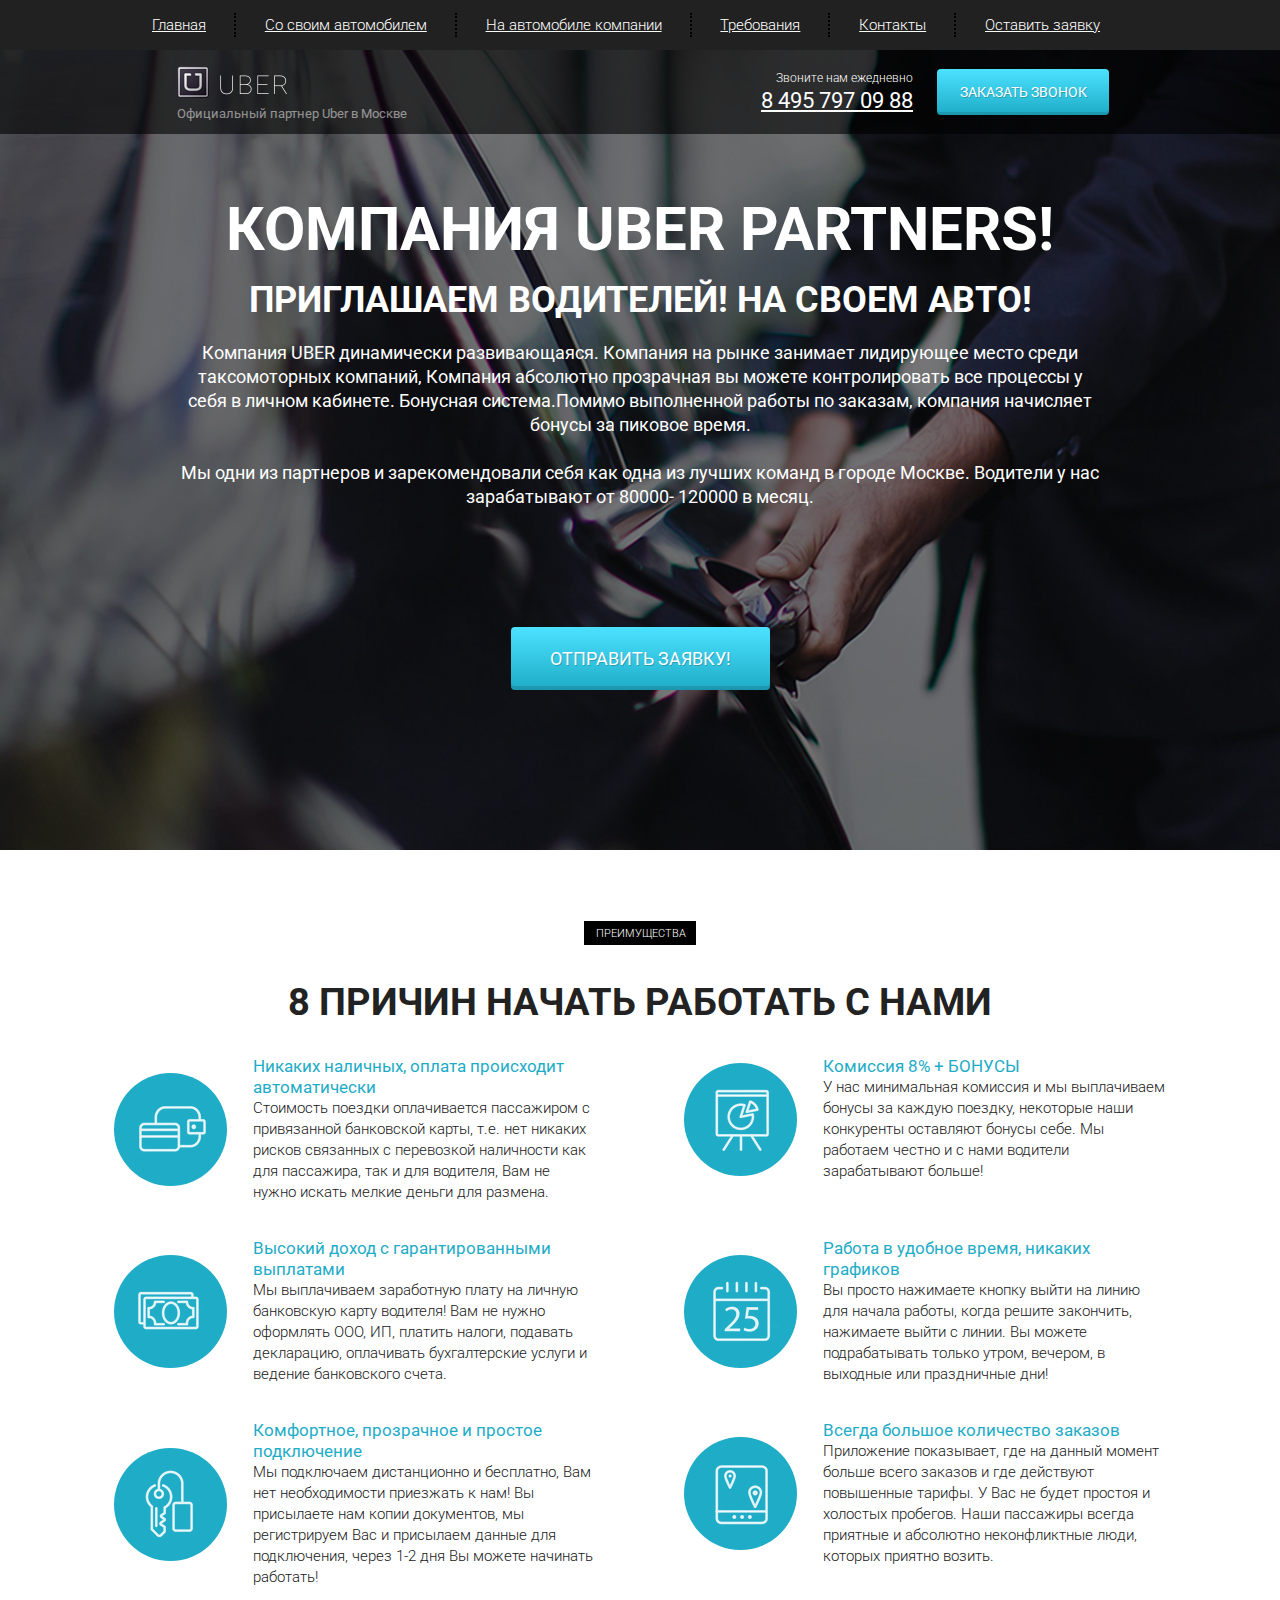
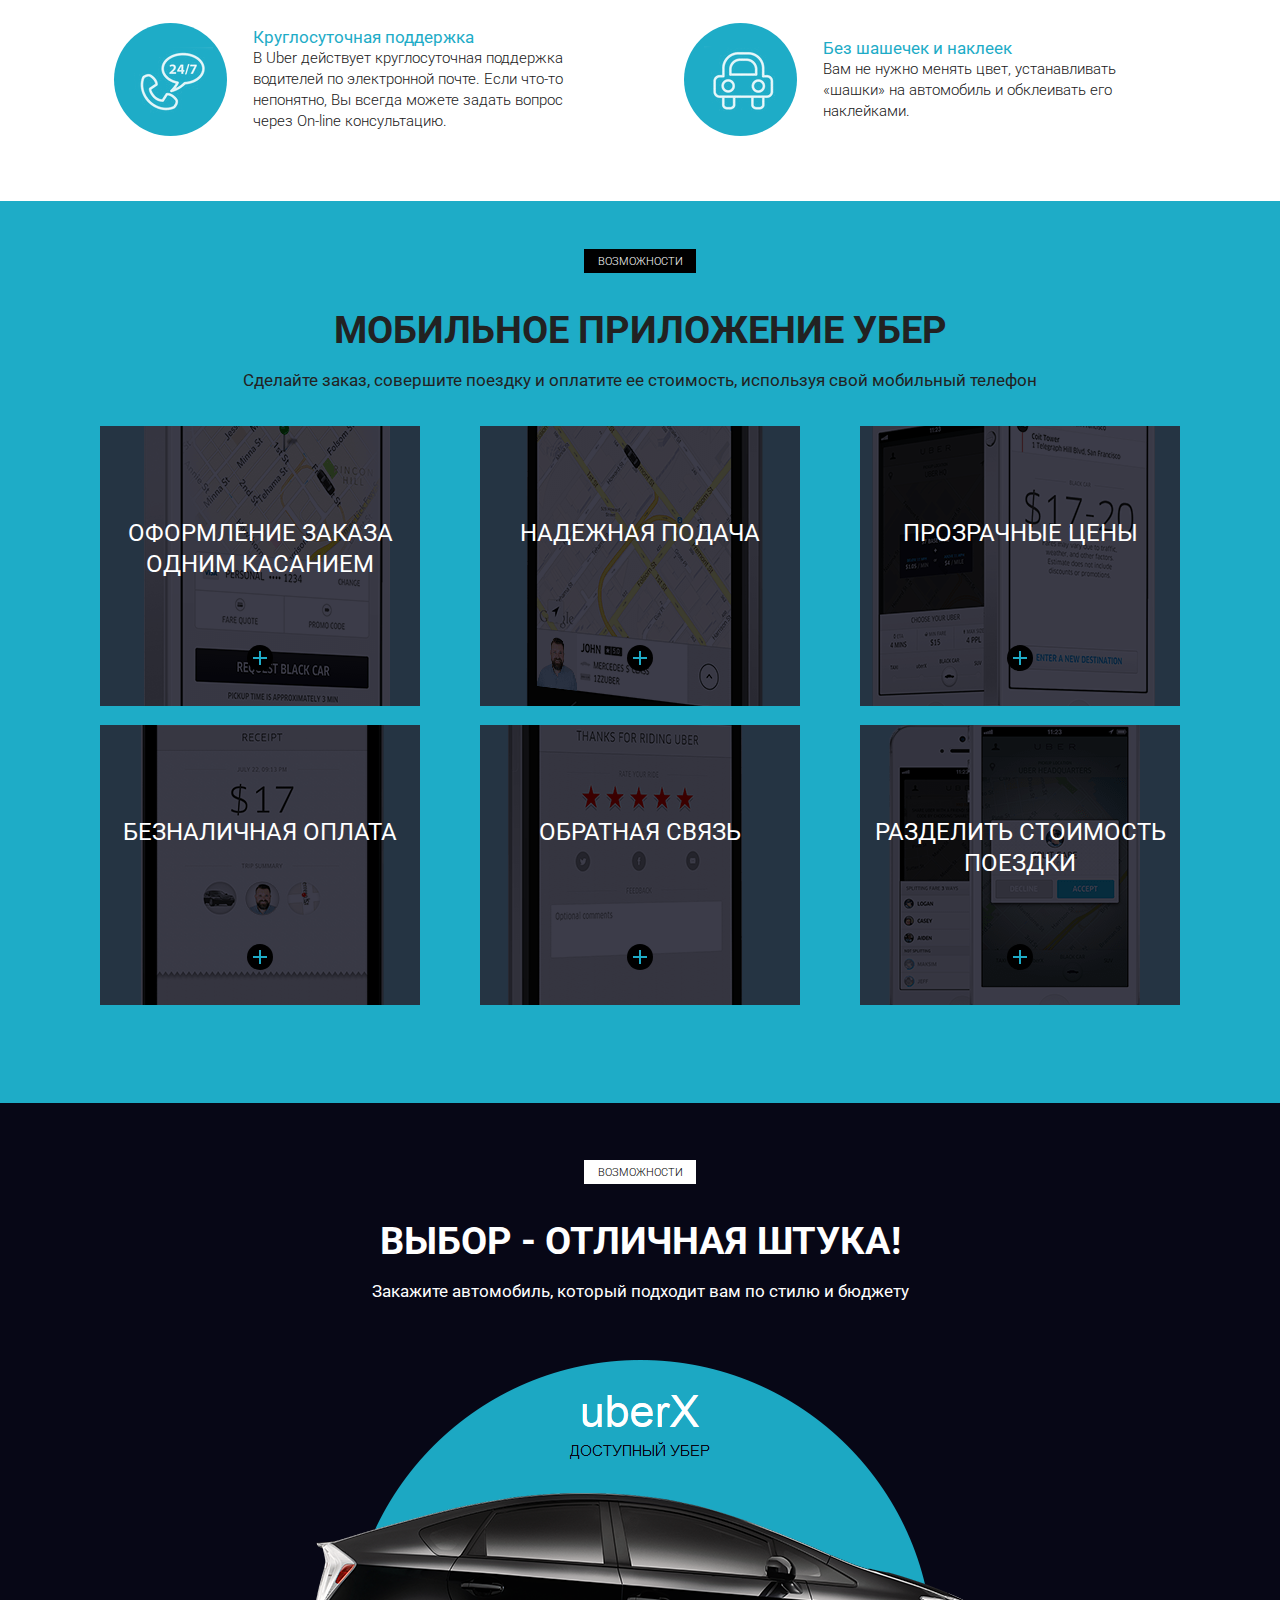
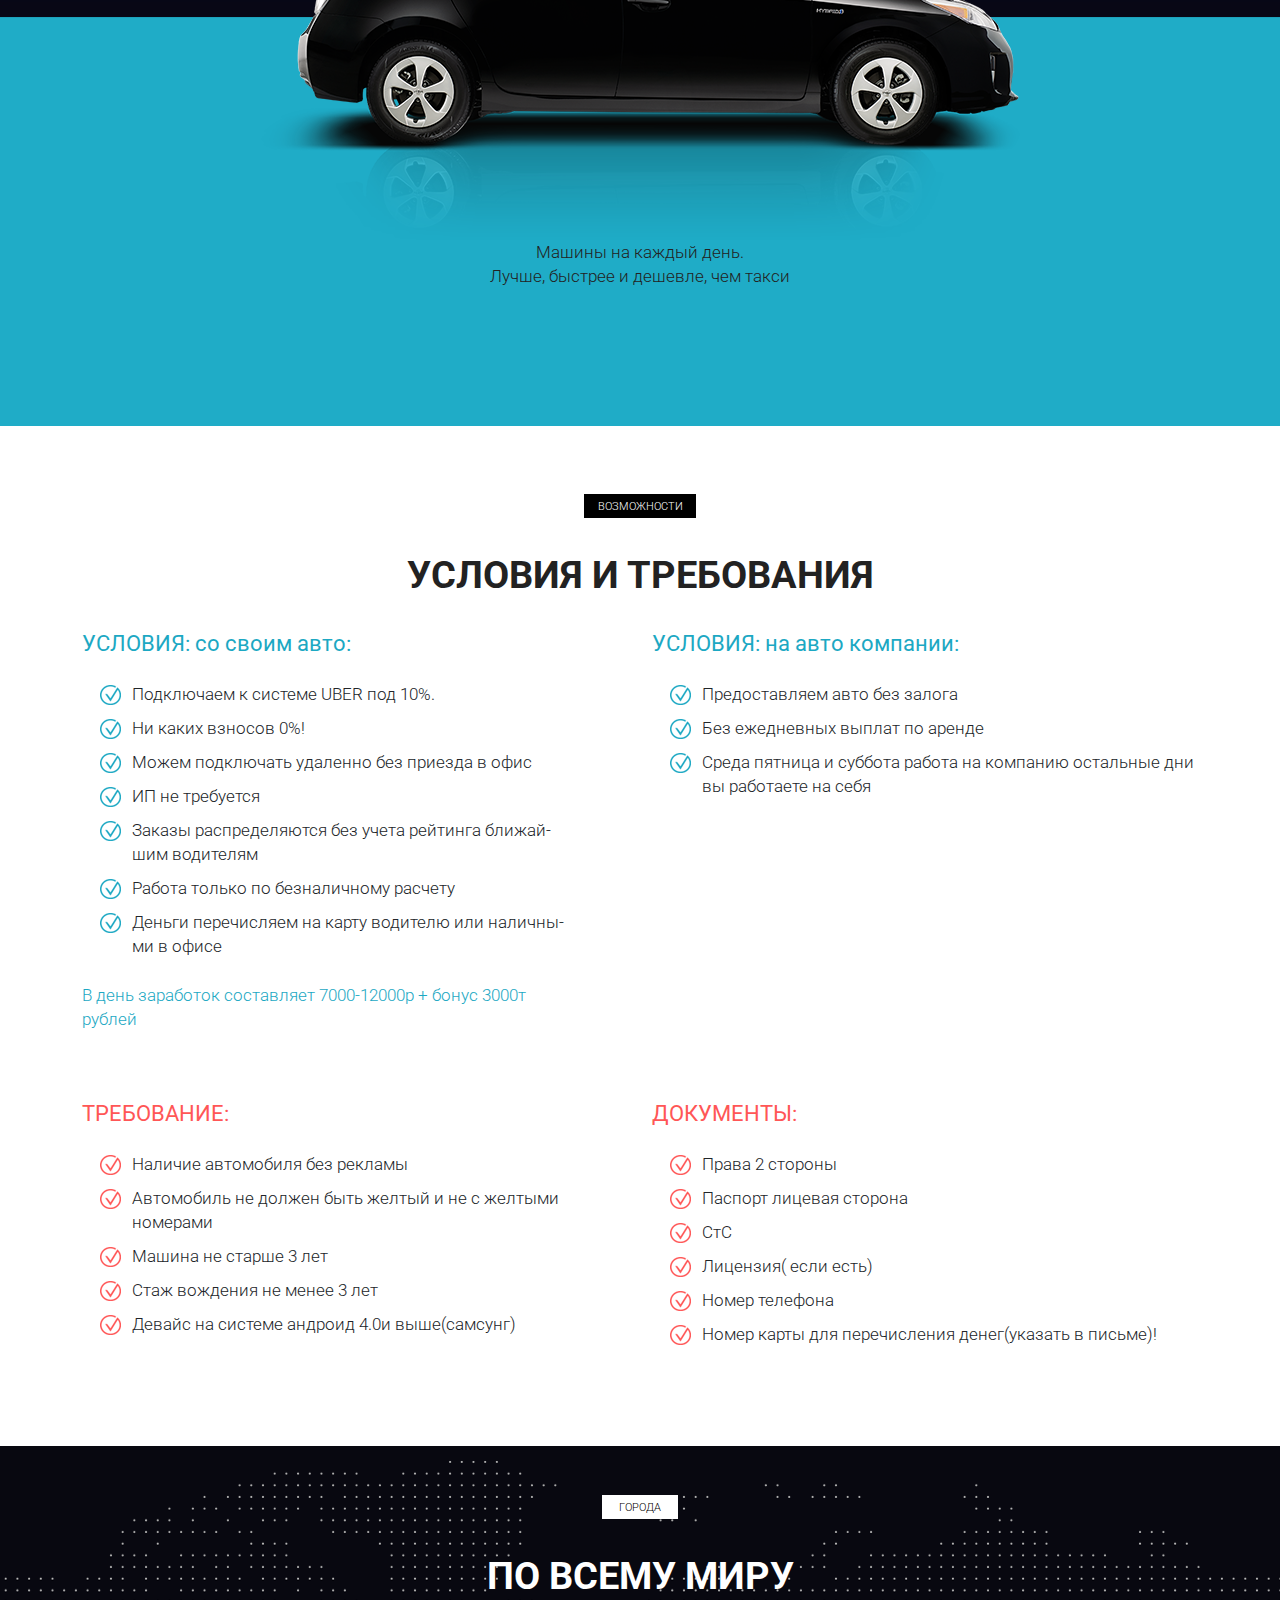
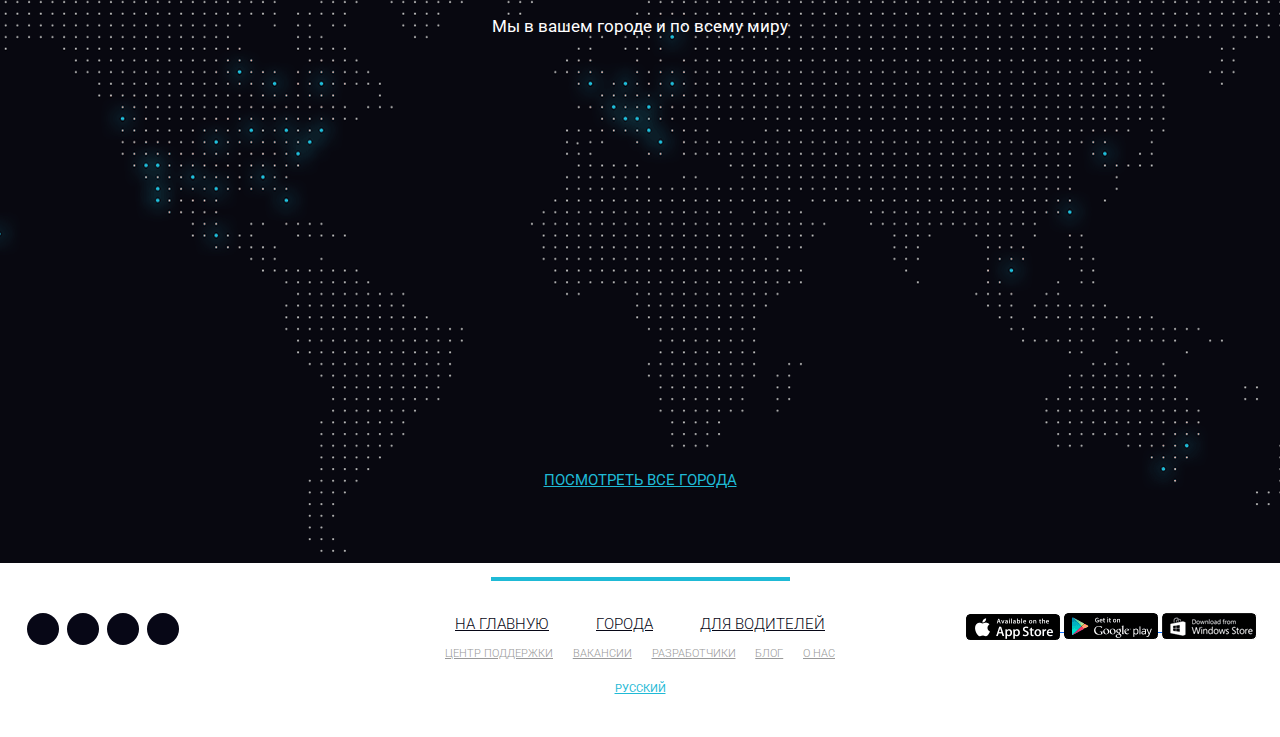
<file: index.html>
<!DOCTYPE html>
<html lang="ru">
<head>
    <meta charset="UTF-8">
    <meta http-equiv="X-UA-Compatible" content="IE=edge">
    <meta name="viewport" content="width=device-width, initial-scale=1.0">
    <title>Document</title>
    <link rel="preconnect" href="https://fonts.googleapis.com">
    <link rel="preconnect" href="https://fonts.gstatic.com" crossorigin>
    <link href="https://fonts.googleapis.com/css2?family=Roboto:wght@300;400;700&display=swap" rel="stylesheet">
    <link rel="stylesheet" href="css/bootstrap-grid.min.css">
    <link rel="stylesheet" href="css/bootstrap-reboot.min.css">
    <link rel="stylesheet" href="https://use.fontawesome.com/releases/v5.8.2/css/all.css"
        integrity="sha384-oS3vJWv+0UjzBfQzYUhtDYW+Pj2yciDJxpsK1OYPAYjqT085Qq/1cq5FLXAZQ7Ay" crossorigin="anonymous">
    <link rel="stylesheet" href="css/style.min.css">
</head>
<body>
    <header>
        <nav>
            <div class="container">
                <ul class="menu">
                    <li class="menu_item"><a href="#" class="menu_link">Главная</a></li>
                    <li class="menu_item"><a href="#require" class="menu_link">Со своим автомобилем</a></li>
                    <li class="menu_item"><a href="#require" class="menu_link">На автомобиле компании</a></li>
                    <li class="menu_item"><a href="#" class="menu_link">Требования</a></li>
                    <li class="menu_item"><a href="#" class="menu_link">Контакты</a></li>
                    <li class="menu_item"><a href="#" class="menu_link">Оставить заявку</a></li>
                </ul>
            </div>
            <div class="hamburger">
                <span></span>
                <span></span>
                <span></span>
            </div>
        </nav>
        <div class="subheader">
            <div class="container">
                <div class="row">
                    <div class="col-6 col-md-4 offset-md-1">
                        <a href="#" class="subheader_logo"><img src="img/sec1/wwwwwwwwwwww.png" alt="logo"></a>
                        <div class="subheader_official">Официальный партнер Uber в Москве</div>
                    </div>

                    <div class="xs-hidden col-md-3 offset-md-1 col-xl-2 offset-xl-2">
                        <div class="subheader_call">Звоните нам ежедневно</div>
                        <a href="tel:84957970988" class="subheader_phone">8 495 797 09 88</a>
                    </div>

                    <div class="col-6 col-md-3">
                        <a href="tel:84957970988" class="xs-visible subheader_phone">8 495 797 09 88</a>
                        <button class="subheader_btn">заказать звонок</button>
                    </div>
                </div>
            </div>
        </div>
    </header>

    <section class="promo">
        <div class="container">
            <div class="row">
                <div class="col-md-12 offset-md-0 col-lg-10 offset-lg-1">
                    <h1 class="promo_header">КОМПАНИЯ UBER PARTNERS!</h1>
                    <h2 class="promo_subheader">ПРИГЛАШАЕМ ВОДИТЕЛЕЙ! НА СВОЕМ АВТО!</h2>
                    <div class="promo_descr">
                        Компания UBER динамически развивающаяся. Компания на рынке занимает лидирующее место среди
                        таксомоторных компаний, Компания абсолютно прозрачная вы можете контролировать все процессы у
                        себя в личном кабинете. Бонуcная система.Помимо выполненной работы по заказам, компания
                        начисляет бонусы за
                        пиковое время.
                        <br><br>
                        Мы одни из партнеров и зарекомендовали себя как одна из лучших команд в городе Москве. Водители
                        у нас
                        зарабатывают от 80000- 120000 в месяц.
                    </div>
                    <button class="promo_btn">ОТПРАВИТЬ ЗАЯВКУ!</button>
                </div>
            </div>
        </div>
    </section>

    <section class="reasons">
        <div class="container">
            <div class="label">преимущества</div>
            <h2 class="title">8 причин начать работать с нами</h2>
            <div class="row">
                <div class="col-md-6">
                    <div class="reasons_block">
                        <div class="reasons_round">
                            <img src="img/8reasons/wallet.png" alt="reason">
                        </div>
                        <div class="reasons_descr">
                            <div class="reasons_subtitle">Никаких наличных, оплата происходит автоматически</div>
                            <div class="reasons_text">
                                Стоимость поездки оплачивается пассажиром с привязанной банковской карты, т.е. нет
                                никаких рисков связанных с перевозкой наличности как для пассажира, так и для водителя,
                                Вам не нужно искать мелкие деньги для размена.
                            </div>
                        </div>
                    </div>
                </div>
                <div class="col-md-6">
                    <div class="reasons_block">
                        <div class="reasons_round">
                            <img src="img/8reasons/board.png" alt="reason">
                        </div>
                        <div class="reasons_descr">
                            <div class="reasons_subtitle">Комиссия 8% + БОНУСЫ</div>
                            <div class="reasons_text">
                                У нас минимальная комиссия и мы выплачиваем бонусы за каждую поездку, некоторые наши
                                конкуренты оставляют бонусы себе. Мы работаем честно и с нами водители зарабатывают
                                больше!
                            </div>
                        </div>
                    </div>
                </div>
                <div class="col-md-6">
                    <div class="reasons_block">
                        <div class="reasons_round">
                            <img src="img/8reasons/money.png" alt="reason">
                        </div>
                        <div class="reasons_descr">
                            <div class="reasons_subtitle">Высокий доход с гарантированными выплатами</div>
                            <div class="reasons_text">
                                Мы выплачиваем заработную плату на личную банковскую карту водителя! Вам не нужно
                                оформлять ООО, ИП, платить налоги, подавать декларацию, оплачивать бухгалтерские услуги
                                и ведение банковского счета.
                            </div>
                        </div>
                    </div>
                </div>
                <div class="col-md-6">
                    <div class="reasons_block">
                        <div class="reasons_round">
                            <img src="img/8reasons/kalendar.png" alt="reason">
                        </div>
                        <div class="reasons_descr">
                            <div class="reasons_subtitle">Работа в удобное время, никаких графиков</div>
                            <div class="reasons_text">
                                Вы просто нажимаете кнопку выйти на линию для начала работы, когда решите закончить,
                                нажимаете выйти с линии. Вы можете подрабатывать только утром, вечером, в выходные или
                                праздничные дни!
                            </div>
                        </div>
                    </div>
                </div>
                <div class="col-md-6">
                    <div class="reasons_block">
                        <div class="reasons_round">
                            <img src="img/8reasons/key.png" alt="reason">
                        </div>
                        <div class="reasons_descr">
                            <div class="reasons_subtitle">Комфортное, прозрачное и простое подключение</div>
                            <div class="reasons_text">
                                Мы подключаем дистанционно и бесплатно, Вам нет необходимости приезжать к нам! Вы
                                присылаете нам копии документов, мы регистрируем Вас и присылаем данные для подключения,
                                через 1-2 дня Вы можете начинать работать!
                            </div>
                        </div>
                    </div>
                </div>
                <div class="col-md-6">
                    <div class="reasons_block">
                        <div class="reasons_round">
                            <img src="img/8reasons/orders.png" alt="reason">
                        </div>
                        <div class="reasons_descr">
                            <div class="reasons_subtitle">Всегда большое количество заказов</div>
                            <div class="reasons_text">
                                Приложение показывает, где на данный момент больше всего заказов и где действуют
                                повышенные тарифы. У Вас не будет простоя и холостых пробегов. Наши пассажиры всегда
                                приятные и абсолютно неконфликтные люди, которых приятно возить.
                            </div>
                        </div>
                    </div>
                </div>
                <div class="col-md-6">
                    <div class="reasons_block">
                        <div class="reasons_round">
                            <img src="img/8reasons/phone.png" alt="reason">
                        </div>
                        <div class="reasons_descr">
                            <div class="reasons_subtitle">Круглосуточная поддержка</div>
                            <div class="reasons_text">
                                В Uber действует круглосуточная поддержка водителей по электронной почте. Если что-то
                                непонятно, Вы всегда можете задать вопрос через On-line консультацию.
                            </div>
                        </div>
                    </div>
                </div>
                <div class="col-md-6">
                    <div class="reasons_block">
                        <div class="reasons_round">
                            <img src="img/8reasons/car.png" alt="reason">
                        </div>
                        <div class="reasons_descr">
                            <div class="reasons_subtitle">Без шашечек и наклеек</div>
                            <div class="reasons_text">
                                Вам не нужно менять цвет, устанавливать «шашки» на автомобиль и обклеивать его
                                наклейками.
                            </div>
                        </div>
                    </div>
                </div>
            </div>
        </div>
    </section>

    <section class="mobile">
        <div class="container">
            <div class="label">возможности</div>
            <h2 class="title">мобильное приложение убер</h2>
            <div class="subtitle">Сделайте заказ, совершите поездку и оплатите ее стоимость, используя свой мобильный
                телефон</div>

            <div class="row">
                <div class="col-md-6 col-lg-4">
                    <div class="mobile_item mobile_item_1">
                        <div class="mobile_item_subtitle">
                            оформление заказа одним касанием
                        </div>
                        <div class="mobile_item_plus"></div>
                    </div>
                </div>
                <div class="col-md-6 col-lg-4">
                    <div class="mobile_item mobile_item_2">
                        <div class="mobile_item_subtitle">
                            надежная подача
                        </div>
                        <div class="mobile_item_plus"></div>
                    </div>
                </div>
                <div class="col-md-6 col-lg-4">
                    <div class="mobile_item mobile_item_3">
                        <div class="mobile_item_subtitle">
                            прозрачные цены
                        </div>
                        <div class="mobile_item_plus"></div>
                    </div>
                </div>
                <div class="col-md-6 col-lg-4">
                    <div class="mobile_item mobile_item_4">
                        <div class="mobile_item_subtitle">
                            безналичная оплата
                        </div>
                        <div class="mobile_item_plus"></div>
                    </div>
                </div>
                <div class="col-md-6 col-lg-4">
                    <div class="mobile_item mobile_item_5">
                        <div class="mobile_item_subtitle">
                            обратная связь
                        </div>
                        <div class="mobile_item_plus"></div>
                    </div>
                </div>
                <div class="col-md-6 col-lg-4">
                    <div class="mobile_item mobile_item_6">
                        <div class="mobile_item_subtitle">
                            разделить стоимость поездки
                        </div>
                        <div class="mobile_item_plus"></div>
                    </div>
                </div>
            </div>
        </div>
    </section>

    <section class="choice">
        <div class="container">
            <div class="black"></div>
            <div class="label label_white">возможности</div>
            <h2 class="title title_white hidden-320">Выбор - отличная штука!</h2>
            <div class="subtitle subtitle_white hidden-320">Закажите автомобиль, который подходит вам по стилю и бюджету
            </div>

            <img src="img/3/car.png" alt="uber car" class="choice_img">
            <div class="choice_descr">
                Машины на каждый день.<br>
                Лучше, быстрее и дешевле, чем такси
            </div>
        </div>
    </section>

    <section class="require" id="require">
        <div class="container">
            <div class="label">возможности</div>
            <h2 class="title">условия и требования</h2>
            <div class="row">
                <div class="col-md-6">
                    <div class="require_block">
                        <div class="require_title">
                            УСЛОВИЯ: со своим авто:
                        </div>
                        <ul class="require_list">
                            <li>Подключаем к системе UBER под 10%.</li>
                            <li>
                                Ни каких взносов 0%!
                            </li>
                            <li>
                                Можем подключать удаленно без приезда в офис
                            </li>
                            <li>
                                ИП не требуется
                            </li>
                            <li>
                                Заказы распределяются без учета рейтинга ближай-<br>шим водителям
                            </li>
                            <li>
                                Работа только по безналичному расчету
                            </li>
                            <li>
                                Деньги перечисляем на карту водителю или наличны-<br>ми в офисе
                            </li>
                        </ul>
                        <div class="require_descr">
                            В день заработок составляет 7000-12000р + бонус 3000т<br> рублей
                        </div>
                    </div>
                </div>
                <div class="col-md-6">
                    <div class="require_block">
                        <div class="require_title">
                            УСЛОВИЯ: на авто компании:
                        </div>
                        <ul class="require_list">
                            <li>
                                Предоставляем авто без залога
                            </li>
                            <li>
                                Без ежедневных выплат по аренде
                            </li>
                            <li>
                                Среда пятница и суббота работа на компанию остальные дни вы работаете на себя
                            </li>
                        </ul>
                    </div>
                </div>
                <div class="col-md-6">
                    <div class="require_block require_block_nmb warning">
                        <div class="require_title">
                            ТРЕБОВАНИЕ:
                        </div>
                        <ul class="require_list">
                            <li>
                                Наличие автомобиля без рекламы
                            </li>
                            <li>
                                Автомобиль не должен быть желтый и не с желтыми номерами
                            </li>
                            <li>
                                Машина не старше 3 лет
                            </li>
                            <li>
                                Стаж вождения не менее 3 лет
                            </li>
                            <li>
                                Девайс на системе андроид 4.0и выше(самсунг)
                            </li>
                        </ul>
                    </div>
                </div>
                <div class="col-md-6">
                    <div class="require_block require_block_nmb warning">
                        <div class="require_title">
                            ДОКУМЕНТЫ:
                        </div>
                        <ul class="require_list">
                            <li>
                                Права 2 стороны
                            </li>
                            <li>
                                Паспорт лицевая сторона
                            </li>
                            <li>
                                СтС
                            </li>
                            <li>
                                Лицензия( если есть)
                            </li>
                            <li>
                                Номер телефона
                            </li>
                            <li>
                                Номер карты для перечисления денег(указать в письме)!
                            </li>
                        </ul>
                    </div>
                </div>
            </div>
        </div>
    </section>

    <section class="world">
        <div class="container">
            <div class="label label_white label_min">города</div>
            <h2 class="title title_white">По всему миру</h2>
            <div class="subtitle subtitle_white">Мы в вашем городе и по всему миру</div>

            <a href="#" class="world_link">посмотреть все города</a>
        </div>
    </section>

    <footer>
        <div class="footer_divider"></div>
        <div class="footer_wrapper">
            <!-- Если не оборачивать каждый блок в обертку - получится криво -->
            <div>
                <div class="footer_social">
                    <a href="#" class="footer_social_item">
                        <i class="fab fa-facebook-f"></i>
                    </a>
                    <a href="#" class="footer_social_item">
                        <i class="fab fa-twitter"></i>
                    </a>
                    <a href="#" class="footer_social_item">
                        <i class="fab fa-linkedin"></i>
                    </a>
                    <a href="#" class="footer_social_item">
                        <i class="fab fa-instagram"></i>
                    </a>
                </div>
            </div>
            <div>
                <div class="footer_links">
                    <div class="footer_links_main">
                        <a href="#">на главную</a>
                        <a href="#">города</a>
                        <a href="#">для водителей</a>
                    </div>
                    <div class="footer_links_sub">
                        <a href="#">центр поддержки</a>
                        <a href="#">вакансии</a>
                        <a href="#">разработчики</a>
                        <a href="#">блог</a>
                        <a href="#">о нас</a>
                    </div>
                    <a href="#" class="footer_links_lang">Русский</a>
                </div>
            </div>
            <div>
                <div class="footer_mobile">
                    <a href="#">
                        <img src="img/3/Слой 2app.png" alt="App Store">
                    </a>
                    <a href="#">
                        <img src="img/3/Слой 2pm.png" alt="Google play">
                    </a>
                    <a href="#">
                        <img src="img/3/Слой 2wind.png" alt="Windows store">
                    </a>
                </div>
            </div>
        </div>
    </footer>

    <script src="js/script.js"></script>
</body>
</html>
</file>
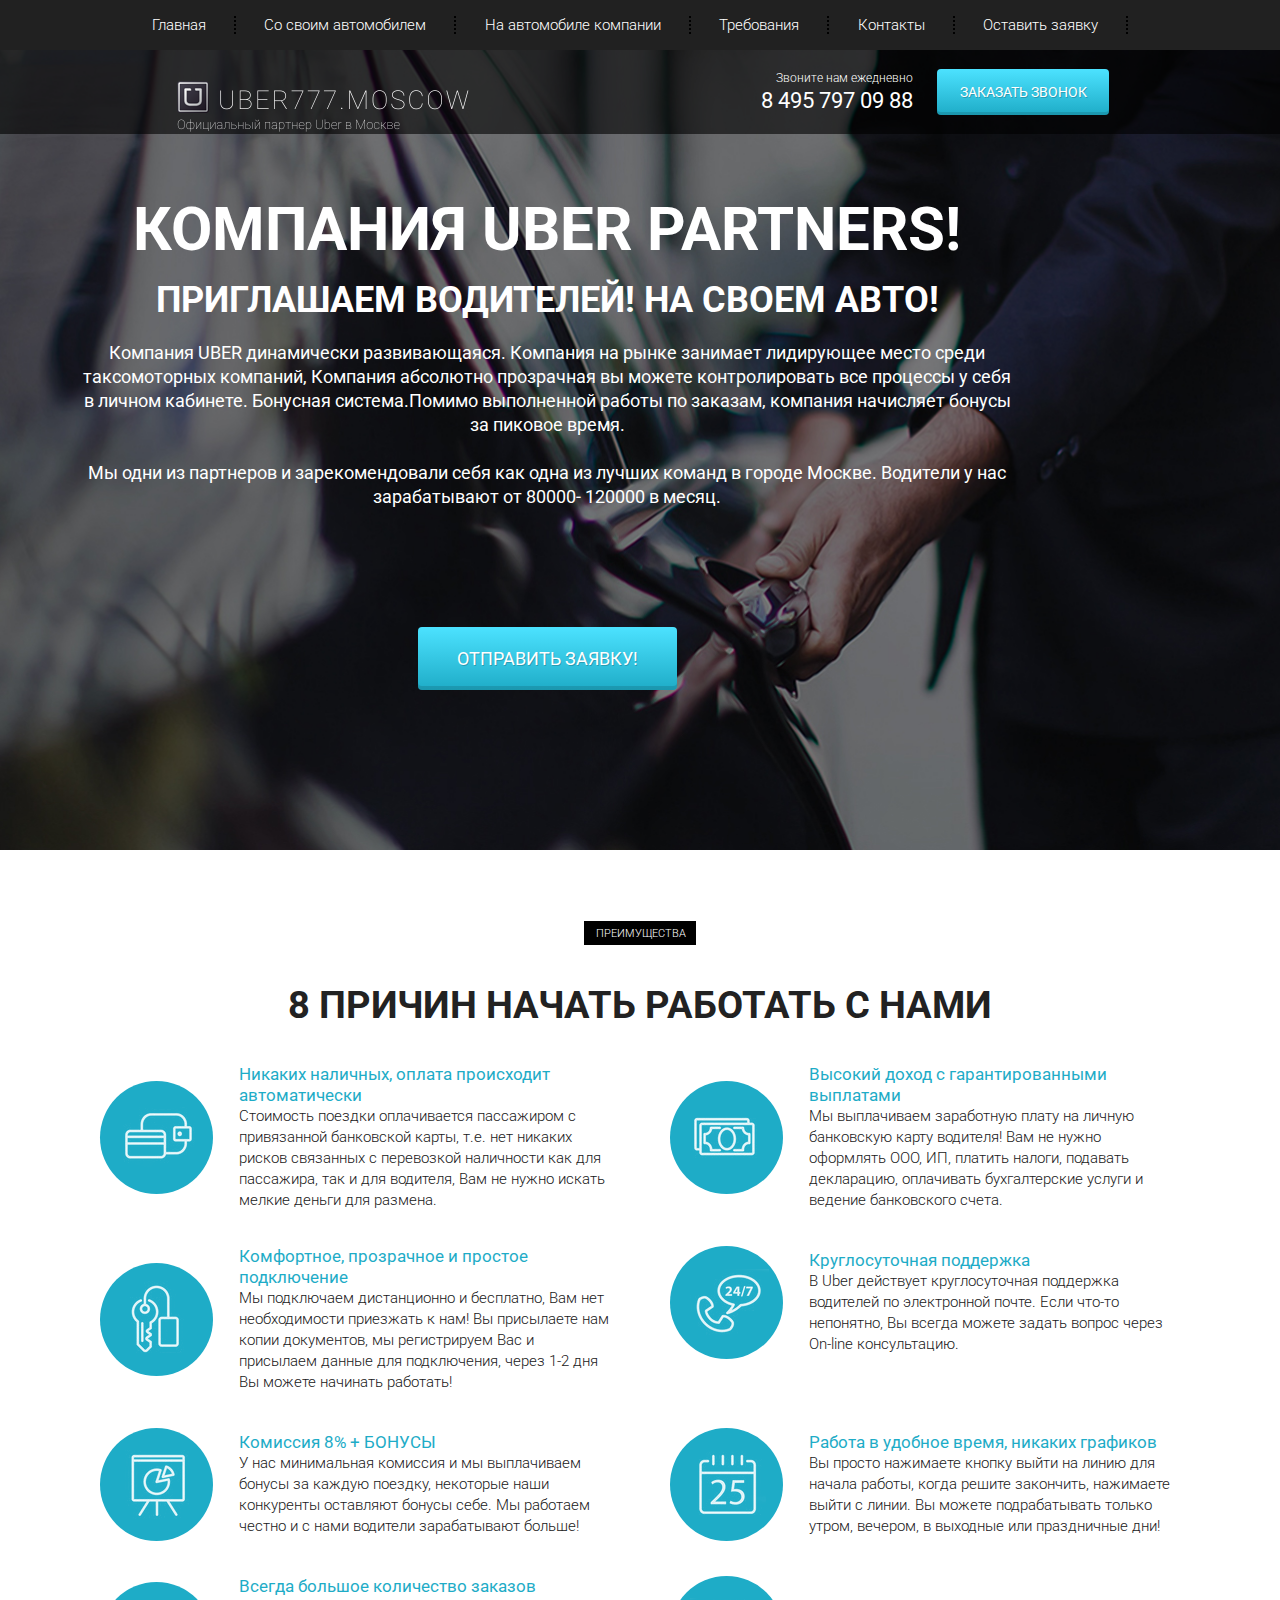
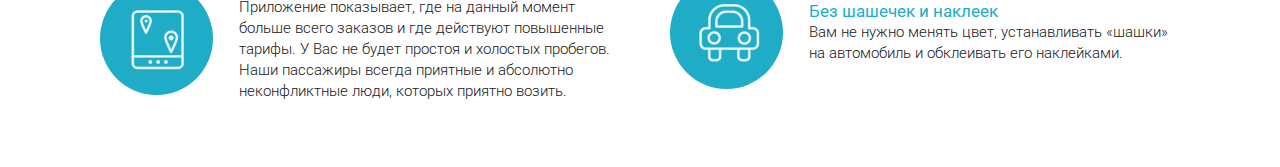
<file: src/index.html>
<!DOCTYPE html>
<html lang="ru">
<head>
    <meta charset="UTF-8">
    <meta http-equiv="X-UA-Compatible" content="IE=edge">
    <meta name="viewport" content="width=device-width, initial-scale=1.0">
    <title>Document</title>
    <link rel="preconnect" href="https://fonts.googleapis.com">
    <link rel="preconnect" href="https://fonts.gstatic.com" crossorigin>
    <link href="https://fonts.googleapis.com/css2?family=Roboto:wght@300;400;700&display=swap" rel="stylesheet">
    <link rel="stylesheet" href="css/bootstrap-grid.min.css">
    <link rel="stylesheet" href="css/bootstrap-reboot.min.css">
    <link rel="stylesheet" href="css/style.css">
</head>
<body>
    <header>
        <nav>
            <div class="container">
                <ul class="menu">
                    <li class="menu_item"><a href="#" class="menu_link">Главная</a></li>
                    <li class="menu_item"><a href="#" class="menu_link">Со своим автомобилем</a></li>
                    <li class="menu_item"><a href="#" class="menu_link">На автомобиле компании</a></li>
                    <li class="menu_item"><a href="#" class="menu_link">Требования</a></li>
                    <li class="menu_item"><a href="" class="menu_link">Контакты</a></li>
                    <li class="menu_item"><a href="" class="menu_link">Оставить заявку</a></li>
                </ul>
            </div>
        </nav>
        <div class="subheader">
            <div class="container">
                <div class="row">
                    <div class="col-md-4 offset-md-1">
                    <a href="#" class="subheader_logo"><img src="img/sec1/Ubet_logo.png" alt="logo"></a>
                    </div>
                    <div class="col-md-2 offset-md-2">
                        <div class="subheader_call">Звоните нам ежедневно</div>
                        <a href="tel:84957970988" class="subheader_phone">8 495 797 09 88</a>
                    </div>
                    <div class="col-md-2">
                    <button class="subheader_btn">заказать звонок</button>
                    </div>
                </div>
            </div>
        </div>
    </header>
        
    <section class="promo">
        <div class="container">
            <div class="raw">
                <div class="col-md-10 offset-mf-1">
                    <h1 class="promo_header">
                        КОМПАНИЯ UBER PARTNERS!</h1>
                    <h2 class="promo_subheader">ПРИГЛАШАЕМ ВОДИТЕЛЕЙ! НА СВОЕМ АВТО!</h2>
                    <div class="promo_descr">
                        Компания UBER динамически развивающаяся. Компания на рынке занимает лидирующее место среди
                        таксомоторных компаний, Компания абсолютно прозрачная вы можете контролировать все процессы у себя в личном кабинете.
                        Бонуcная система.Помимо выполненной работы по заказам, компания начисляет бонусы за
                        пиковое время.
                        <br><br>
                        Мы одни из партнеров и зарекомендовали себя как одна из лучших команд в городе Москве. Водители у нас
                        зарабатывают от 80000- 120000 в месяц.
                    </div>
                    <button class="promo_btn">ОТПРАВИТЬ ЗАЯВКУ!</button>
                </div>
            </div>
        </div>
    </section>

    <section class="reasons">
        <div class="container">
            <div class="label">преимущества</div>
            <h2 class="title">8 причин начать работать с нами</h2>
        <div class="row">
            <div class="col-md-6">
                <div class="reasons_block">
                    <div class="reasons_round">
                        <img src="img/8reasons/wallet.png" alt="reasons">
                    </div>
                    <div class="reasons_descr">
                        <div class="reasons_subtitle">Никаких наличных, оплата происходит
                            автоматически</div>
                        <div class="reasons_text">Стоимость поездки оплачивается пассажиром с привязанной банковской карты, т.е.
                            нет никаких рисков связанных с перевозкой
                            наличности как для пассажира, так и для водителя, Вам не нужно искать мелкие деньги для размена.
                        </div>
                    </div>
                </div>
            </div>
            <div class="col-md-6">
                <div class="reasons_block">
                    <div class="reasons_round">
                        <img src="img/8reasons//money.png" alt="reasons">
                    </div>
                    <div class="reasons_descr">
                        <div class="reasons_subtitle">Высокий доход с гарантированными
                            выплатами</div>
                        <div class="reasons_text">Мы выплачиваем заработную плату на личную банковскую карту водителя! Вам не
                            нужно оформлять ООО, ИП, платить налоги,
                            подавать декларацию, оплачивать бухгалтерские услуги и ведение банковского счета.
                        </div>
                    </div>
                </div>
            </div>
            <div class="col-md-6">
                <div class="reasons_block">
                    <div class="reasons_round">
                        <img src="img/8reasons/key.png" alt="reasons">
                    </div>
                    <div class="reasons_descr">
                        <div class="reasons_subtitle">Комфортное, прозрачное и простое
                            подключение</div>
                        <div class="reasons_text">Мы подключаем дистанционно и бесплатно, Вам нет необходимости приезжать к нам!
                            Вы присылаете нам копии документов, мы
                            регистрируем Вас и присылаем данные для подключения, через 1-2 дня Вы можете начинать работать!
                        </div>
                    </div>
                </div>
            </div>
            <div class="col-md-6">
                <div class="reasons_block">
                    <div class="reasons_round">
                        <img src="img/8reasons/phone.png" alt="reasons">
                    </div>
                    <div class="reasons_descr">
                        <div class="reasons_subtitle">Круглосуточная поддержка</div>
                        <div class="reasons_text">В Uber действует круглосуточная поддержка водителей по электронной почте. Если
                            что-то непонятно, Вы всегда можете задать
                            вопрос через On-line консультацию.
                        </div>
                    </div>
                </div>
            </div>
            <div class="col-md-6">
                <div class="reasons_block">
                    <div class="reasons_round">
                        <img src="img/8reasons/board.png" alt="reasons">
                    </div>
                    <div class="reasons_descr">
                        <div class="reasons_subtitle">Комиссия 8% + БОНУСЫ</div>
                        <div class="reasons_text">У нас минимальная комиссия и мы выплачиваем бонусы за каждую поездку,
                            некоторые наши конкуренты оставляют бонусы себе.
                            Мы работаем честно и с нами водители зарабатывают больше!
                        </div>
                    </div>
                </div>
            </div>
            <div class="col-md-6">
                <div class="reasons_block">
                    <div class="reasons_round">
                        <img src="img/8reasons/kalendar.png" alt="reasons">
                    </div>
                    <div class="reasons_descr">
                        <div class="reasons_subtitle">Работа в удобное время, никаких
                            графиков</div>
                        <div class="reasons_text">Вы просто нажимаете кнопку выйти на линию для начала работы, когда решите
                            закончить, нажимаете выйти с линии. Вы можете
                            подрабатывать только утром, вечером, в выходные или праздничные дни!
                        </div>
                    </div>
                </div>
            </div>
            <div class="col-md-6">
                <div class="reasons_block">
                    <div class="reasons_round">
                        <img src="img/8reasons/orders.png" alt="reasons">
                    </div>
                    <div class="reasons_descr">
                        <div class="reasons_subtitle">Всегда большое количество заказов</div>
                        <div class="reasons_text">Приложение показывает, где на данный момент больше всего заказов и где
                            действуют повышенные тарифы. У Вас не будет
                            простоя и холостых пробегов. Наши пассажиры всегда приятные и абсолютно неконфликтные люди, которых
                            приятно возить.
                        </div>
                    </div>
                </div>
            </div>
            <div class="col-md-6">
                <div class="reasons_block">
                    <div class="reasons_round">
                        <img src="img/8reasons/car.png" alt="reasons">
                    </div>
                    <div class="reasons_descr">
                        <div class="reasons_subtitle">Без шашечек и наклеек</div>
                        <div class="reasons_text">Вам не нужно менять цвет, устанавливать «шашки» на автомобиль и обклеивать его
                            наклейками.</div>
                    </div>
                </div>
            </div>
        </div>
        </div>
    </section>
</body>
</html>
</file>
<file: src/css/style.css>
* {
  font-family: "Roboto", sans-serif;
}

header {
  position: relative;
  height: 50px;
}

nav {
  position: fixed;
  width: 100%;
  height: 50px;
  background-color: #212121;
  z-index: 2;
}

.menu {
  display: flex;
  justify-content: space-between;
  padding: 13px 70px;
  margin: 0;
  list-style: none;
}

.menu .menu_link {
  color: #ffffff;
  font-size: 15px;
  font-weight: 300;
  text-decoration: none;
}

.menu .menu_link {
  border-right: 2px dotted black;
  padding-right: 28px;
}
.subheader {
  position: absolute;
  top: 50px;
  width: 100%;
  height: 84px;
  background-color: rgba(0, 0, 0, 0.6);
}

.subheader .subheader_logo {
  display: block;
  max-width: 100%;
  margin-top: 16px;
}

.subheader .subheader_call {
  font-size: 12px;
  font-weight: 300;
  margin-top: 19px;
  text-align: right;
  color: #ffffff;
}

.subheader .subheader_phone {
  display: block;
  margin-top: 8px;
  color: #ffffff;
  font-size: 22px;
  font-weight: 400;
  text-transform: uppercase;
  text-align: right;
  line-height: 12px;
  text-decoration: none;
}

.subheader .subheader_btn {
  margin-top: 19px;
  width: 172px;
  height: 46px;
  box-shadow: inset 0 -3px 0 rgba(0, 0, 0, 0.12);
  border: none;
  border-radius: 4px;
  background-image: linear-gradient(to top, #1eacc7 0%, #4ce2ff 100%);
  text-shadow: 1px 1px 0 rgba(0, 0, 0, 0.21);
  color: #ffffff;
  font-size: 14px;
  font-weight: 400;
  text-transform: uppercase;
}

.promo {
  min-height: 800px;
  background: url("../img/sec1/Layer\ 3bg.jpg") center center/cover no-repeat;
  padding: 150px 0 135px 0;
}
.promo .promo_header {
  color: #ffffff;
  font-size: 60px;
  font-weight: 700;
  text-transform: uppercase;
  line-height: 60px;
  margin: 0;
  text-align: center;
}

.promo .promo_subheader {
  color: #ffffff;
  font-size: 36px;
  font-weight: 700;
  text-transform: uppercase;
  line-height: 36px;
  margin: 0;
  margin-top: 22px;
  text-align: center;
}

.promo .promo_descr {
  color: #ffffff;
  font-size: 18px;
  font-weight: 400;
  line-height: 24px;
  text-align: center;
  margin-top: 23px;
}

.promo .promo_btn {
  display: block;
  margin: 118px auto 0 auto;
  width: 259px;
  height: 63px;
  box-shadow: inset 0 -4px 0 rgba(0, 0, 0, 0.12);
  border: none;
  border-radius: 4px;
  background-image: linear-gradient(to top, #1eacc7 0%, #4ce2ff 100%);
  text-shadow: 1px 1px 0 rgba(0, 0, 0, 0.21);
  color: #ffffff;
  font-size: 18px;
  font-weight: 400;
  text-transform: uppercase;
}

.prioreties {
  color: black;
  font-size: 11px;
  font-weight: 100;
  text-align: center;
  text-transform: uppercase;
  margin-top: 80px;
}

.eight {
  font-size: 38px;
  font-weight: 700;
  text-align: center;
  text-transform: uppercase;
  color: black;
  margin: 50px 0 30px 0;
}

.reasons {
  padding: 71px 0 65px 0;
}

.label {
  margin: 0 auto;
  height: 24px;
  width: 112px;
  padding: 5px 12px;
  background-color: #000000;
  color: #ffffff;
  font-size: 11px;
  font-weight: 300;
  text-transform: uppercase;
}

.title {
  margin-bottom: 0;
  margin-top: 38px;
  color: #222222;
  font-size: 38px;
  font-weight: 700;
  text-transform: uppercase;
  text-align: center;
}

.reasons .reasons_block {
  display: flex;
  justify-content: center;
  align-items: center;
  margin-top: 35px;
}

.reasons .reasons_block .reasons_round {
  display: flex;
  justify-content: center;
  align-items: center;
  margin-right: 26px;
  width: 113px;
  height: 113px;
  background-color: #1eacc7;
  border-radius: 100%;
}

.reasons .reasons_block .reasons_descr {
  width: 371px;
}

.reasons .reasons_block .reasons_descr .reasons_subtitle {
  line-height: 21px;
  color: #1eacc7;
  font-size: 17px;
  font-weight: 400;
}

.reasons .reasons_block .reasons_descr .reasons_text {
  color: #202020;
  font-size: 15px;
  font-weight: 300;
  line-height: 21px;
}
</file>
<file: css/style.min.css>
*{font-family:"Roboto", sans-serif}header{position:relative;height:50px}nav{position:fixed;width:100%;height:50px;background-color:#212121;z-index:5}.hamburger{display:none}.menu{display:-webkit-box;display:-ms-flexbox;display:flex;-webkit-box-pack:justify;-ms-flex-pack:justify;justify-content:space-between;padding:13px 70px;margin:0;list-style-type:none}.menu_link{color:#ffffff;font-size:15px;font-weight:300}.menu_link:hover{text-decoration:none;color:#1eacc7}.menu_item{border-right:2px dotted black;padding-right:28px}.menu_item:last-child{border-right:none}.subheader{position:absolute;top:50px;width:100%;height:84px;background-color:rgba(0,0,0,0.6)}.subheader_logo{display:block;max-width:100%;margin-top:16px}.subheader_official{margin-top:6px;opacity:0.5;color:#ffffff;font-size:13px;font-weight:400}.subheader_call{color:#ffffff;font-size:12px;font-weight:300;margin-top:19px;text-align:right}.subheader_phone{display:block;margin-top:8px;color:#ffffff;font-size:22px;font-weight:400;text-transform:uppercase;text-align:right;line-height:12px}.subheader_phone:hover{text-decoration:none;color:#fff}.subheader_btn{margin-top:19px;width:172px;height:46px;-webkit-box-shadow:inset 0 -3px 0 rgba(0,0,0,0.12);box-shadow:inset 0 -3px 0 rgba(0,0,0,0.12);border:none;border-radius:4px;background-image:-webkit-gradient(linear, left bottom, left top, from(#1eacc7), to(#4ce2ff));background-image:linear-gradient(to top, #1eacc7 0%, #4ce2ff 100%);text-shadow:1px 1px 0 rgba(0,0,0,0.21);color:#ffffff;font-size:14px;font-weight:400;text-transform:uppercase}.subheader_btn:hover{background-image:none;background-color:#1eacc7}.promo{min-height:800px;background:url("../img/sec1/Layer 3bg.jpg") center center/cover no-repeat;padding:150px 0 135px 0}.promo_header{color:#ffffff;font-weight:700;text-transform:uppercase;font-size:60px;line-height:60px;margin:0;text-align:center}.promo_subheader{color:#ffffff;font-weight:700;text-transform:uppercase;font-size:36px;line-height:36px;margin:0;margin-top:22px;text-align:center}.promo_descr{color:#ffffff;font-size:18px;font-weight:400;line-height:24px;text-align:center;margin-top:23px}.promo_btn{display:block;margin:118px auto 0 auto;width:259px;height:63px;-webkit-box-shadow:inset 0 -4px 0 rgba(0,0,0,0.12);box-shadow:inset 0 -4px 0 rgba(0,0,0,0.12);border:none;border-radius:4px;background-image:-webkit-gradient(linear, left bottom, left top, from(#1eacc7), to(#4ce2ff));background-image:linear-gradient(to top, #1eacc7 0%, #4ce2ff 100%);text-shadow:1px 1px 0 rgba(0,0,0,0.21);color:#ffffff;font-size:18px;font-weight:400;text-transform:uppercase}.promo_btn:hover{background-image:none;background-color:#1eacc7}.reasons{padding:71px 0 65px 0}.reasons_block{display:-webkit-box;display:-ms-flexbox;display:flex;-webkit-box-pack:center;-ms-flex-pack:center;justify-content:center;-webkit-box-align:center;-ms-flex-align:center;align-items:center;margin-top:35px}.reasons_round{display:-webkit-box;display:-ms-flexbox;display:flex;-webkit-box-pack:center;-ms-flex-pack:center;justify-content:center;-webkit-box-align:center;-ms-flex-align:center;align-items:center;margin-right:26px;width:113px;height:113px;background-color:#1eacc7;border-radius:100%}.reasons_descr{width:343px}.reasons_subtitle{line-height:21px;color:#1eacc7;font-size:17px;font-weight:400}.reasons_text{color:#202020;font-size:15px;font-weight:300;line-height:21px}.label{position:relative;margin:0 auto;height:24px;width:112px;padding:5px 12px;background-color:#000000;color:#ffffff;font-size:11px;font-weight:300;text-transform:uppercase;text-align:center;z-index:2}.label_white{background-color:#fff;color:#000}.label_min{width:76px}.title{position:relative;margin-bottom:0;margin-top:38px;color:#222222;font-size:38px;line-height:38px;font-weight:700;text-transform:uppercase;text-align:center;z-index:2}.title_white{color:#fff}.subtitle{position:relative;margin-top:19px;color:#222222;font-size:17px;font-weight:400;text-align:center;z-index:2}.subtitle_white{color:#fff}.mobile{min-height:864px;padding:48px 0 79px 0;background:url("../img/3/blu_bg.png") center center/cover no-repeat}.mobile .row{margin-top:32px}.mobile_item{position:relative;width:320px;height:280px;margin:0 auto;margin-bottom:19px;padding-top:92px}.mobile_item_1{background:url("../img/3/1.png") center center/cover no-repeat}.mobile_item_2{background:url("../img/3/2.png") center center/cover no-repeat}.mobile_item_3{background:url("../img/3/3.png") center center/cover no-repeat}.mobile_item_4{background:url("../img/3/4.png") center center/cover no-repeat}.mobile_item_5{background:url("../img/3/5.png") center center/cover no-repeat}.mobile_item_6{background:url("../img/3/6.png") center center/cover no-repeat}.mobile_item_subtitle{color:#ffffff;font-size:24px;font-weight:400;line-height:31px;text-transform:uppercase;text-align:center}.mobile_item_plus{display:-webkit-box;display:-ms-flexbox;display:flex;-webkit-box-pack:center;-ms-flex-pack:center;justify-content:center;-webkit-box-align:center;-ms-flex-align:center;align-items:center;position:absolute;bottom:35px;left:50%;-webkit-transform:translateX(-50%);transform:translateX(-50%);width:26px;height:26px;background-color:#000000;margin:0 auto;border-radius:100%;cursor:pointer}.mobile_item_plus:before{content:'';display:block;width:14px;height:2px;background-color:#1eacc7;-webkit-transition:0.3s all;transition:0.3s all}.mobile_item_plus:after{content:'';position:absolute;left:50%;-webkit-transform:translateX(-50%);transform:translateX(-50%);display:block;height:14px;width:2px;background-color:#1eacc7;-webkit-transition:0.3s all;transition:0.3s all}.mobile_item_plus:hover:before,.mobile_item_plus:hover:after{background-color:#ff5656}.choice{position:relative;min-height:895px;padding:57px 0 138px 0;background:url("../img/3/bgnd.jpg") center center/cover no-repeat}.choice_img{position:relative;display:block;margin:56px auto 0 auto;z-index:2}.choice_descr{text-align:center;color:#222222;font-size:17px;font-weight:300;line-height:24px}.choice .black{position:absolute;top:0;left:0;height:499px;width:100%;background-color:#070716;z-index:1}.require{padding:68px 0 84px 0}.require_block{margin:33px 0}.require_block_nmb{margin-bottom:0px}.require_title{color:#1ca8c3;font-size:22px;font-weight:400}.require_list{list-style-type:none;padding-left:50px;margin-top:22px}.require_list li{position:relative;font-size:17px;font-weight:300;line-height:24px;margin-bottom:10px}.require_list li:before{content:'';display:block;position:absolute;left:-32px;top:3px;width:21px;height:20px;background:url("../img/3/galochka.png") center center/cover no-repeat}.require_descr{margin-top:25px;font-size:17px;font-weight:300;line-height:24px;color:#1ca8c3}.require .warning .require_title{color:#ff5656}.require .warning .require_list li:before{background:url("../img/3/galochka_red.png") center center/cover no-repeat}.world{position:relative;min-height:717px;padding:49px 0;background:url("../img/3/map_bgnd.png") center center/cover no-repeat}.world_link{position:absolute;left:50%;-webkit-transform:translateX(-50%);transform:translateX(-50%);bottom:49px;text-align:center;font-size:15px;font-weight:400;line-height:68px;text-transform:uppercase;color:#1fbad6}.world_link:hover{text-decoration:none;color:#fff}footer{padding:14px 23px 39px 23px}footer a:hover{text-decoration:none}.footer_divider{width:299px;height:4px;background-color:#1fbad6;margin:0 auto}.footer_wrapper{display:-webkit-box;display:-ms-flexbox;display:flex;-webkit-box-pack:justify;-ms-flex-pack:justify;justify-content:space-between;-webkit-box-align:start;-ms-flex-align:start;align-items:flex-start;padding-top:32px}.footer_wrapper>div{width:33%}.footer_wrapper>div:nth-child(3){display:-webkit-box;display:-ms-flexbox;display:flex;-webkit-box-pack:end;-ms-flex-pack:end;justify-content:flex-end}.footer_social{width:160px;display:-webkit-box;display:-ms-flexbox;display:flex;-webkit-box-pack:justify;-ms-flex-pack:justify;justify-content:space-between}.footer_social_item{display:-webkit-box;display:-ms-flexbox;display:flex;-webkit-box-pack:center;-ms-flex-pack:center;justify-content:center;-webkit-box-align:center;-ms-flex-align:center;align-items:center;margin:0 4px;width:32px;height:32px;background-color:#070716;border-radius:100%}.footer_social_item i{color:#fff}.footer_links{width:390px;margin:0 auto}.footer_links_main{display:-webkit-box;display:-ms-flexbox;display:flex;-webkit-box-pack:justify;-ms-flex-pack:justify;justify-content:space-between;padding:0 10px}.footer_links_main a{color:#070716;font-size:15px;font-weight:300;text-transform:uppercase}.footer_links_sub{display:-webkit-box;display:-ms-flexbox;display:flex;-webkit-box-pack:justify;-ms-flex-pack:justify;justify-content:space-between;margin-top:10px}.footer_links_sub a{color:#999999;font-size:11px;font-weight:300;text-transform:uppercase}.footer_links_lang{display:block;margin:0 auto;color:#1fbad6;font-size:11px;font-weight:400;margin-top:19px;text-transform:uppercase;text-align:center}.xs-visible{display:none}@media (max-width: 1200px){.menu_item{padding-right:20px}.menu_link{font-size:13px}.promo_header{font-size:50px}.reasons_block{-webkit-box-align:start;-ms-flex-align:start;align-items:flex-start}.reasons_descr{width:300px}.mobile_item{width:290px}.mobile_item_subtitle{font-size:22px}.choice{padding:55px 0;min-height:840px}.require br{display:none}.footer_wrapper>div{width:50%}.footer_wrapper>div:nth-child(1){width:25%}.footer_wrapper>div:nth-child(3){width:25%;display:-webkit-box;display:-ms-flexbox;display:flex;-webkit-box-pack:end;-ms-flex-pack:end;justify-content:flex-end}.footer_mobile{display:-webkit-box;display:-ms-flexbox;display:flex}.footer_mobile a{margin:0 3px}.footer_mobile a img{width:100%}}@media (max-width: 991px){.title{font-size:28px}.menu_item{padding-right:8px}.menu_link{font-size:10px}.subheader_logo img{width:100%}.subheader_official{font-size:11px}.subheader_phone{font-size:18px}.subheader_btn{margin-top:21px;height:40px;width:100%}.promo_header{font-size:40px}.promo_subheader{font-size:30px}.reasons_block{-webkit-box-orient:vertical;-webkit-box-direction:normal;-ms-flex-direction:column;flex-direction:column;-webkit-box-align:center;-ms-flex-align:center;align-items:center}.reasons_round{margin-right:0}.reasons_descr{width:300px;margin-top:20px}.choice{min-height:800px}.choice_img{width:100%}.world{min-height:650px}.footer_wrapper{-ms-flex-wrap:wrap;flex-wrap:wrap}.footer_wrapper>div{width:100%;display:-webkit-box;display:-ms-flexbox;display:flex;-webkit-box-pack:center;-ms-flex-pack:center;justify-content:center;margin-bottom:20px}.footer_wrapper>div:nth-child(1){width:100%}.footer_wrapper>div:nth-child(3){width:100%;-webkit-box-pack:center;-ms-flex-pack:center;justify-content:center}}@media (max-width: 767px){.title{margin-top:25px}.menu{position:fixed;-webkit-box-orient:vertical;-webkit-box-direction:normal;-ms-flex-direction:column;flex-direction:column;-webkit-box-pack:center;-ms-flex-pack:center;justify-content:center;-webkit-box-align:center;-ms-flex-align:center;align-items:center;top:0;left:-100%;width:50%;height:100vh;padding:20px 15px;background-color:rgba(0,0,0,0.8);-webkit-transition:0.6s all;transition:0.6s all}.menu_active{left:0}.menu_item{padding-right:0;border:none;margin:10px 0}.menu_link{font-size:20px}.hamburger{display:block;position:absolute;right:10px;top:50%;-webkit-transform:translateY(-50%);transform:translateY(-50%);width:26px;height:12px}.hamburger span{display:block;height:2px;width:100%;background-color:#fff;margin-bottom:2px;-webkit-transition:0.5s all;transition:0.5s all}.hamburger_active span{margin-bottom:-2px}.hamburger_active span:nth-child(1){-webkit-transform:translateY(3px) rotate(-45deg);transform:translateY(3px) rotate(-45deg)}.hamburger_active span:nth-child(2){display:none}.hamburger_active span:nth-child(3){-webkit-transform:translateY(3px) rotate(45deg);transform:translateY(3px) rotate(45deg)}.xs-hidden{display:none}.xs-visible{display:block}.subheader_phone{display:block;margin-top:10px;color:#ffffff;font-size:16px;font-weight:400;text-transform:uppercase;text-align:center}.subheader_btn{display:block;width:200px;height:40px;margin:0 auto;margin-top:10px}.promo_header{line-height:45px}.reasons{padding:40px 0}.reasons_descr{width:350px}.reasons_subtitle{text-align:center}.reasons_text{margin-top:10px}.mobile{padding:40px 0}.choice{min-height:600px;padding:40px 0}.require{padding:40px 0}.world{min-height:450px}}@media (max-width: 575px){nav{height:30px}header{height:30px}.title{font-size:16px;margin-top:15px;line-height:16px}.subtitle{font-size:14px;line-height:21px;margin-top:11px}.subheader{height:60px;top:30px}.subheader_official{display:none}.subheader_logo{margin-top:16px}.subheader_phone{font-size:12px;font-weight:400;text-transform:uppercase;margin-top:11px}.subheader_btn{width:110px;height:22px;font-size:9px;margin-top:6px}.subheader_btn:hover{background-image:-webkit-gradient(linear, left bottom, left top, from(#1eacc7), to(#4ce2ff));background-image:linear-gradient(to top, #1eacc7 0%, #4ce2ff 100%)}.promo{min-height:400px;padding:93px 0 35px 0}.promo_descr{display:none}.promo_header{font-size:30px;padding:0 24px;line-height:35px}.promo_subheader{font-size:20px;margin-top:33px;padding:0 10px;line-height:30px}.promo_btn{width:210px;height:50px;margin-top:72px;font-size:16px}.promo_btn:hover{background-image:-webkit-gradient(linear, left bottom, left top, from(#1eacc7), to(#4ce2ff));background-image:linear-gradient(to top, #1eacc7 0%, #4ce2ff 100%)}.menu{width:85%}.menu_item{width:100%;text-align:center;padding:5px 0}.menu_link{display:block}.hamburger_active span:nth-child(1){-webkit-transform:translateY(5px) rotate(-45deg);transform:translateY(5px) rotate(-45deg)}.hamburger_active span:nth-child(3){-webkit-transform:translateY(5px) rotate(45deg);transform:translateY(5px) rotate(45deg)}.reasons{padding:22px 0 36px 0}.reasons_block{margin-top:26px}.reasons_round{width:100px;height:100px}.reasons_descr{width:100%;margin-top:27px}.reasons_subtitle{font-size:16px;text-align:left}.reasons_text{margin-top:0}.mobile{padding:20px 0 40px 0}.mobile .row{margin-top:30px}.mobile_item{height:254px;padding:81px 40px 0 40px}.mobile_item_subtitle{font-size:18px;line-height:31px}.mobile_item_plus{bottom:28px}.mobile_item_plus:hover:before,.mobile_item_plus:hover:after{background-color:#1eacc7}.choice{padding:25px 0 33px 0;min-height:390px;background:#000}.choice_img{margin-top:35px}.choice_descr{margin-top:23px;color:#ffffff;font-size:17px;font-weight:300;line-height:24px}.choice .black{display:none}.hidden-320{display:none}.require{padding:25px}.require_block{margin:30px 0 0 0}.require_title{font-size:16px}.require_list{padding-left:30px;margin-top:5px}.require_list li{font-size:14px;margin-bottom:5px;line-height:20px}.require_descr{font-size:14px;margin-top:15px}.world{min-height:360px;padding:25px 0 30px 0}.world_link{width:200px;display:block;bottom:30px;line-height:15px}footer{padding:25px 0 20px 0}.footer_divider{width:253px;margin:0 auto}.footer_wrapper{padding-top:22px}.footer_wrapper>div{margin-bottom:20px}.footer_wrapper>div:nth-child(1){-webkit-box-ordinal-group:3;-ms-flex-order:2;order:2}.footer_wrapper>div:nth-child(2){-webkit-box-ordinal-group:2;-ms-flex-order:1;order:1}.footer_wrapper>div:nth-child(3){-webkit-box-ordinal-group:4;-ms-flex-order:3;order:3}.footer_links{width:290px}.footer_links_main{padding:0;font-size:14px}.footer_links_sub{-ms-flex-wrap:wrap;flex-wrap:wrap;-webkit-box-pack:center;-ms-flex-pack:center;justify-content:center}.footer_links_sub a{margin:0 7px}.footer_links_lang{margin-top:10px}}
/*# sourceMappingURL=style.min.css.map */
</file>
